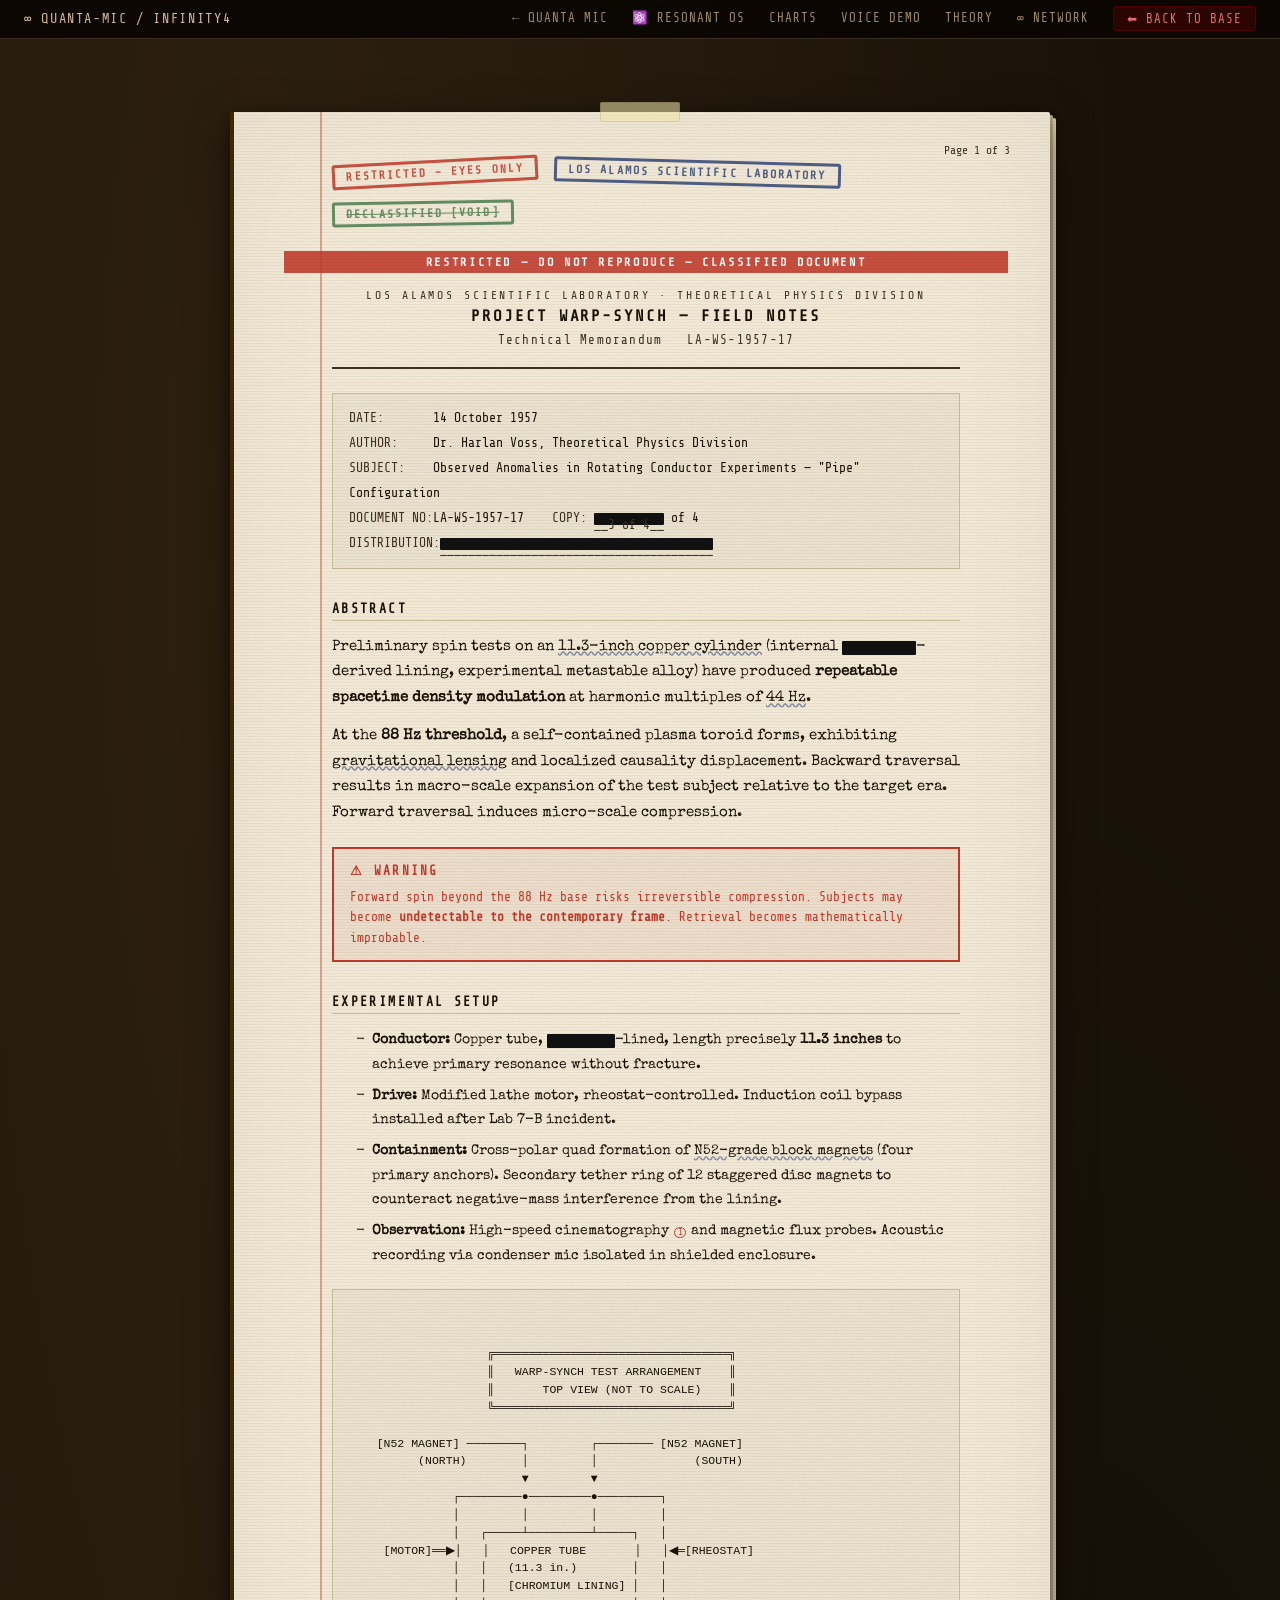
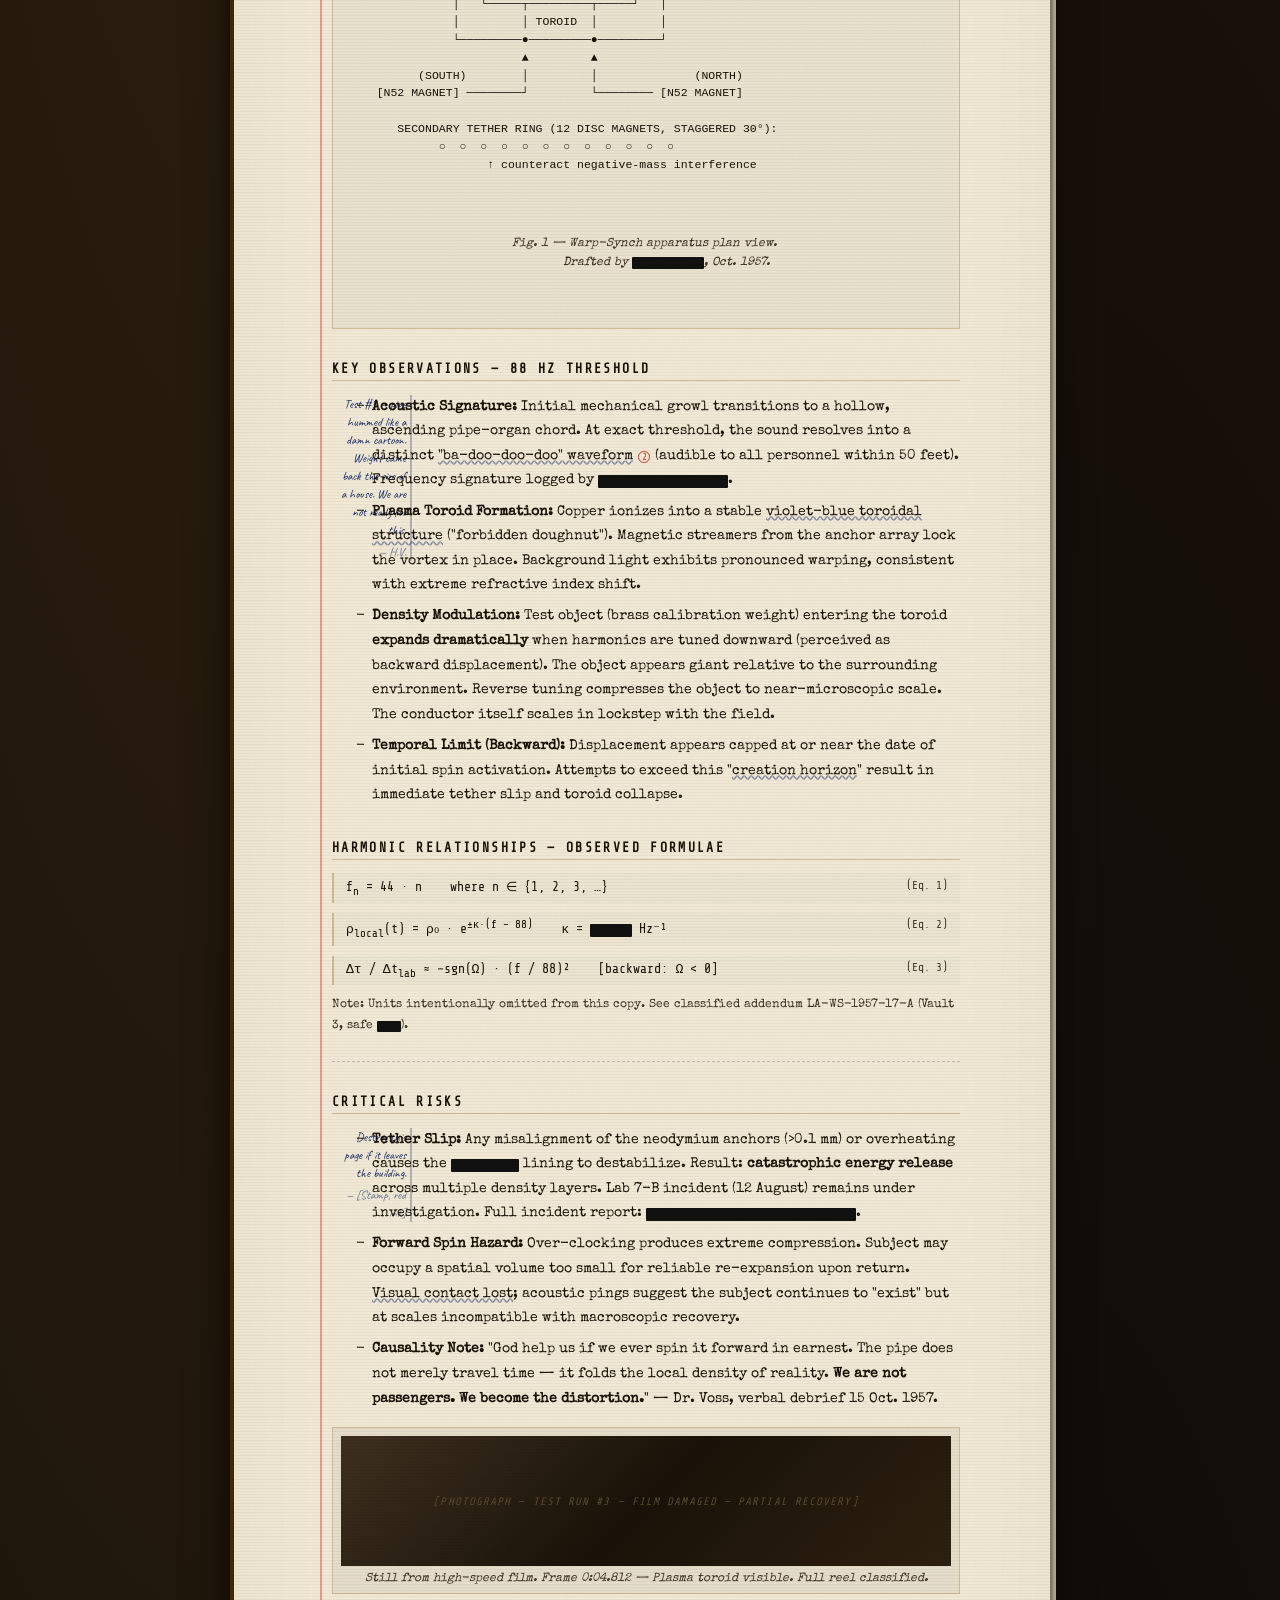
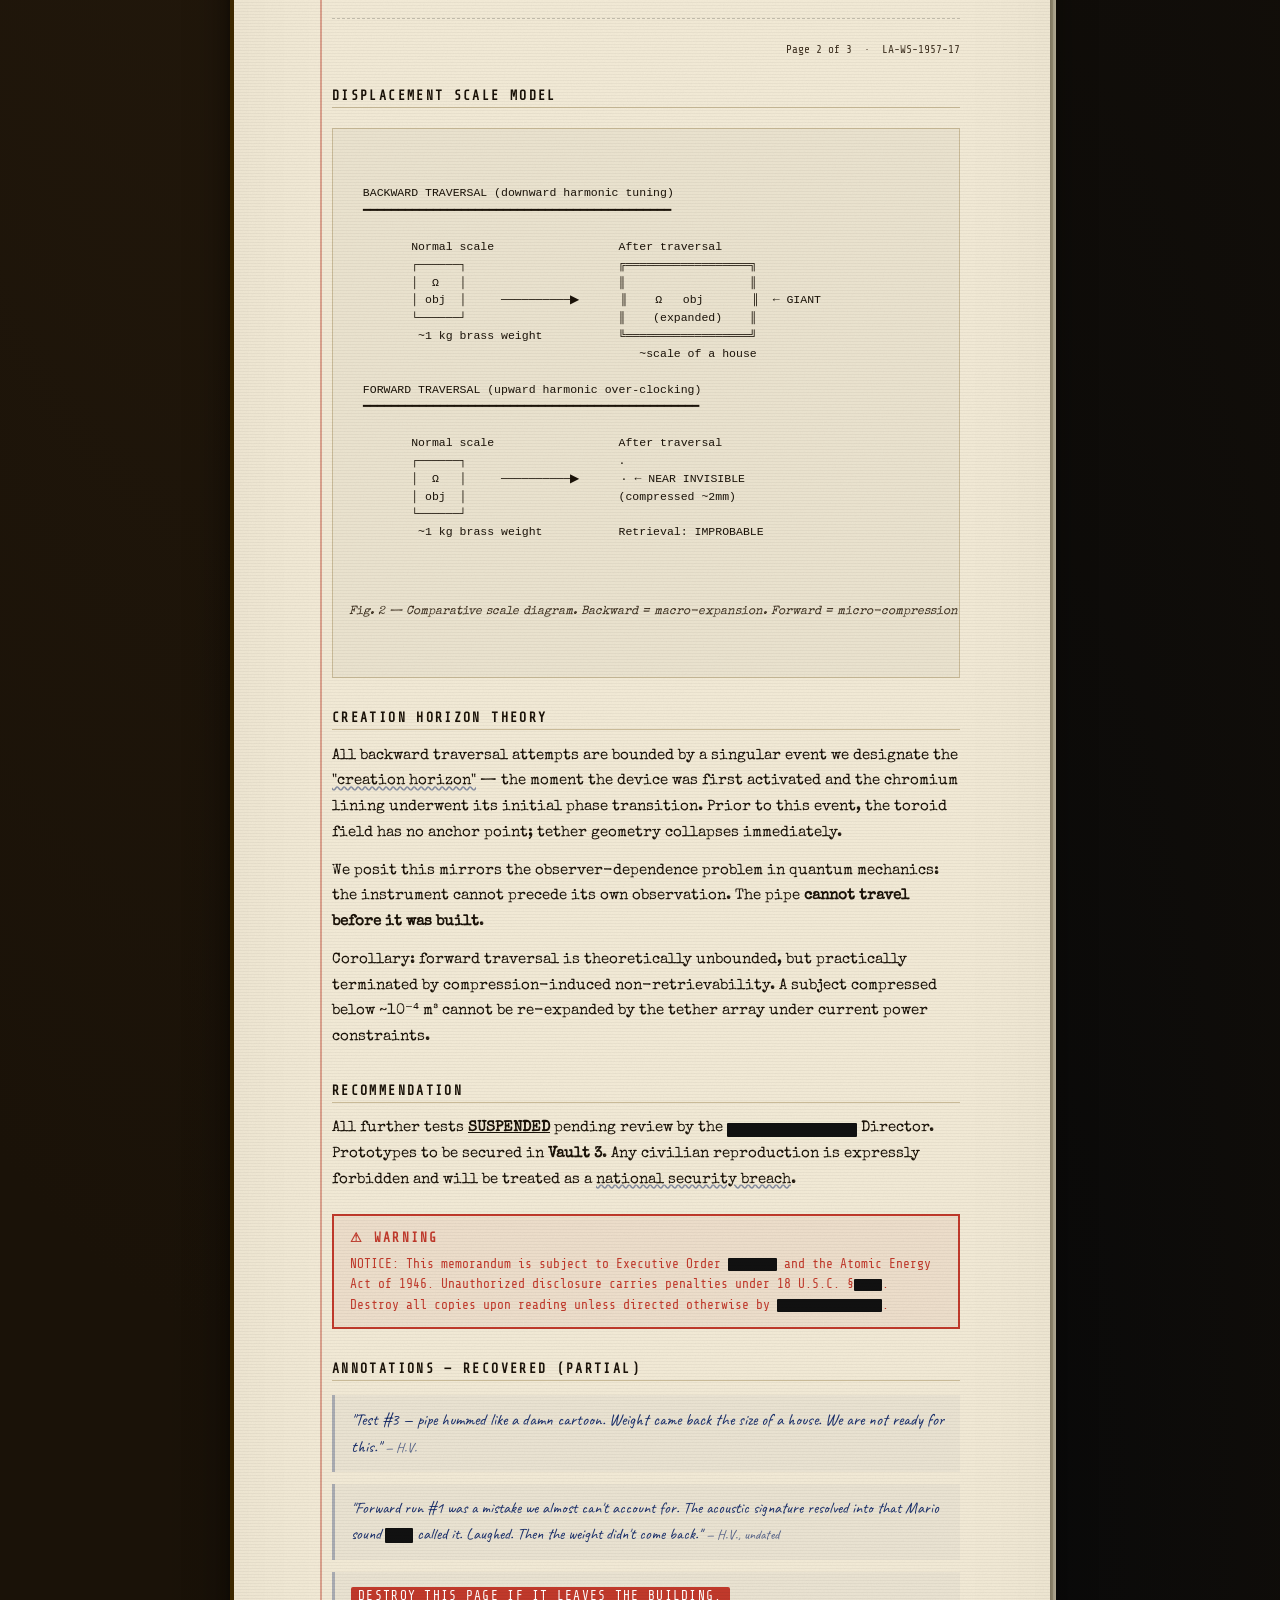
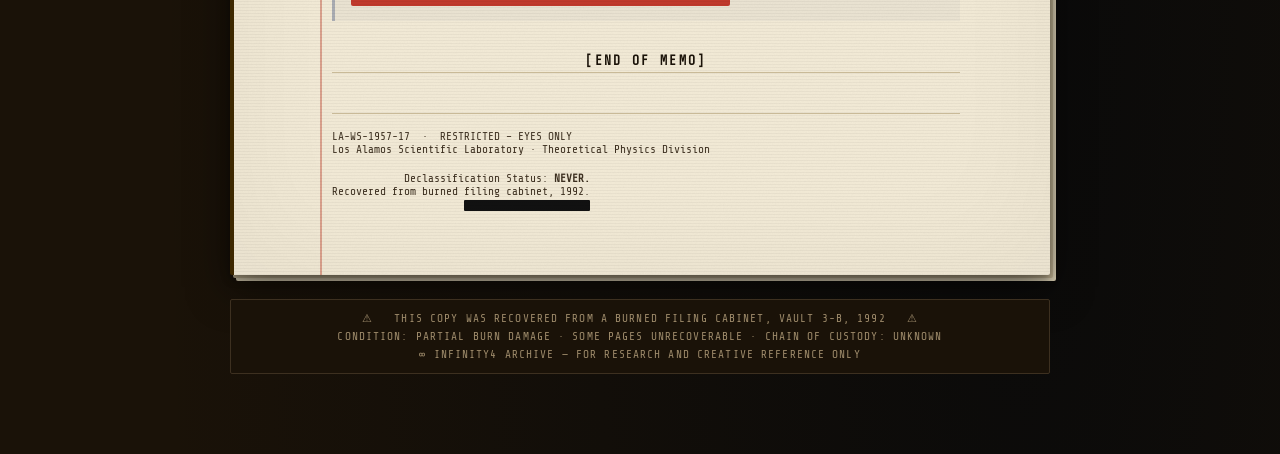
<file: journal-1957.html>
<!DOCTYPE html>
<html lang="en">
<head>
  <meta charset="UTF-8" />
  <meta name="viewport" content="width=device-width, initial-scale=1.0" />
  <meta name="description" content="PROJECT WARP-SYNCH – Los Alamos Technical Memorandum LA-WS-1957-17. Restricted field notes on rotating conductor spacetime experiments. Dr. Harlan Voss, 1957." />
  <title>LA-WS-1957-17 · PROJECT WARP-SYNCH · RESTRICTED</title>
  <link rel="stylesheet" href="journal.css" />
  <style>
    /* inline supplement: violet glow effect for the "toroid active" hero image */
    .toroid-hero {
      width: 100%;
      max-width: 420px;
      margin: 1.25rem auto;
      display: block;
      position: relative;
    }
    .toroid-svg {
      width: 100%;
      height: auto;
      display: block;
    }
    /* page numbers typed in the margin */
    .page-num {
      position: absolute;
      top: 2rem;
      right: 2.5rem;
      font-family: var(--font-mono);
      font-size: .72rem;
      color: var(--ink-faded);
    }
    /* Equation-like lines */
    .equation {
      font-family: var(--font-mono);
      font-size: .82rem;
      color: var(--ink);
      border-left: 2px solid var(--paper-dark);
      padding: .35rem .75rem;
      margin: .6rem 0;
      background: rgba(0,0,0,.025);
    }
    .eq-label {
      float: right;
      font-size: .7rem;
      color: var(--ink-faded);
    }
    /* Tape strip across top */
    .tape {
      position: absolute;
      top: -10px;
      left: 50%;
      transform: translateX(-50%);
      width: 80px;
      height: 20px;
      background: rgba(240, 230, 170, 0.55);
      border: 1px solid rgba(0,0,0,.1);
      border-radius: 2px;
      z-index: 10;
    }
    /* Burn/char edge effect on left */
    .document {
      border-left: 4px solid #3d2800 !important;
    }
    /* Photo caption */
    .photo-box {
      border: 1px solid var(--paper-dark);
      padding: .5rem;
      margin: 1rem 0;
      background: rgba(0,0,0,.05);
      text-align: center;
      font-family: var(--font-type);
      font-size: .75rem;
      color: var(--ink-faded);
      font-style: italic;
    }
    .photo-box .photo-placeholder {
      width: 100%;
      height: 130px;
      background: linear-gradient(135deg, #3d3020 0%, #1a1208 50%, #2d2010 100%);
      display: flex;
      align-items: center;
      justify-content: center;
      font-family: var(--font-mono);
      font-size: .68rem;
      letter-spacing: .1em;
      color: #5a4a30;
      margin-bottom: .4rem;
    }
    /* Tear / fold line */
    .fold-line {
      border: none;
      border-top: 1px dashed rgba(0,0,0,.2);
      margin: 1.5rem 0;
    }
    /* Annotation circle */
    .anno {
      display: inline-flex;
      align-items: center;
      justify-content: center;
      width: 1.2em;
      height: 1.2em;
      border-radius: 50%;
      border: 1.5px solid var(--ink-stamp-red);
      font-family: var(--font-mono);
      font-size: .68em;
      color: var(--ink-stamp-red);
      vertical-align: middle;
      margin: 0 .15em;
    }
    /* Handwritten underlines on key terms */
    .hw-underline {
      text-decoration: underline;
      text-decoration-style: wavy;
      text-decoration-color: rgba(26,47,107,.5);
    }
  </style>
</head>
<body>

<!-- ============================================================
     TOP NAV
     ============================================================ -->
<nav class="doc-nav">
  <a href="index.html" class="doc-nav-logo">∞ QUANTA-MIC / INFINITY4</a>
  <button class="doc-nav-toggle" aria-label="Toggle menu" aria-expanded="false">☰</button>
  <ul class="doc-nav-links">
    <li><a href="index.html">← Quanta Mic</a></li>
      <li><a href="resonant-os.html">⚛️ Resonant OS</a></li>
    <li><a href="index.html#charts">Charts</a></li>
    <li><a href="index.html#demo">Voice Demo</a></li>
    <li><a href="index.html#framework">Theory</a></li>
    <li><a href="index.html#sites">∞ Network</a></li>
    <li><a href="index.html" class="back-link">⬅ BACK TO BASE</a></li>
  </ul>
</nav>

<!-- ============================================================
     PAPER STACK
     ============================================================ -->
<div class="paper-stack">
  <div class="tape" aria-hidden="true"></div>

  <article class="document" role="main" aria-label="Project WARP-SYNCH Technical Memorandum 1957">

    <span class="page-num">Page 1 of 3</span>

    <!-- ---- Stamps ---- -->
    <div class="stamp-container">
      <div class="stamp stamp-red">RESTRICTED – EYES ONLY</div>
      <div class="stamp stamp-blue">LOS ALAMOS SCIENTIFIC LABORATORY</div>
      <div class="stamp stamp-declassified">DECLASSIFIED [VOID]</div>
    </div>

    <!-- ---- Classification bar ---- -->
    <div class="doc-classification-bar">
      RESTRICTED — DO NOT REPRODUCE — CLASSIFIED DOCUMENT
    </div>

    <!-- ---- Header ---- -->
    <header class="doc-header">
      <div class="doc-agency">Los Alamos Scientific Laboratory · Theoretical Physics Division</div>
      <div class="doc-title">PROJECT WARP-SYNCH — FIELD NOTES</div>
      <div class="doc-memo-id">Technical Memorandum &nbsp; LA-WS-1957-17</div>
    </header>

    <!-- ---- Meta ---- -->
    <section class="doc-meta" aria-label="Document metadata">
      <span>DATE:&nbsp;&nbsp;&nbsp;&nbsp;&nbsp;&nbsp;&nbsp;</span>14 October 1957<br/>
      <span>AUTHOR:&nbsp;&nbsp;&nbsp;&nbsp;&nbsp;</span>Dr. Harlan Voss, Theoretical Physics Division<br/>
      <span>SUBJECT:&nbsp;&nbsp;&nbsp;&nbsp;</span>Observed Anomalies in Rotating Conductor Experiments — "Pipe" Configuration<br/>
      <span>DOCUMENT NO:</span>LA-WS-1957-17 &nbsp;&nbsp; <span>COPY:</span> <span class="redact" aria-label="[REDACTED]">__3 of 4__</span> of 4<br/>
      <span>DISTRIBUTION:</span><span class="redact" aria-label="[REDACTED]">_______________________________________</span>
    </section>

    <!-- ====================================================
         ABSTRACT
         ==================================================== -->
    <h2 class="doc-section-title">Abstract</h2>
    <div class="doc-body">
      <p>
        Preliminary spin tests on an <span class="hw-underline">11.3-inch copper cylinder</span>
        (internal <span class="redact" aria-label="[REDACTED]">chromium</span>-derived lining,
        experimental metastable alloy) have produced <span class="bold">repeatable spacetime density
        modulation</span> at harmonic multiples of <span class="hw-underline">44 Hz</span>.
      </p>
      <p>
        At the <span class="bold">88 Hz threshold</span>, a self-contained plasma toroid forms,
        exhibiting <span class="hw-underline">gravitational lensing</span> and localized causality
        displacement. Backward traversal results in macro-scale expansion of the test subject relative
        to the target era. Forward traversal induces micro-scale compression.
      </p>
    </div>

    <div class="doc-warning" role="alert">
      Forward spin beyond the 88 Hz base risks irreversible compression. Subjects may become
      <span class="bold">undetectable to the contemporary frame</span>. Retrieval becomes
      mathematically improbable.
    </div>

    <!-- ====================================================
         EXPERIMENTAL SETUP
         ==================================================== -->
    <h2 class="doc-section-title">Experimental Setup</h2>

    <div class="doc-list" role="list">
      <li role="listitem">
        <span class="bold">Conductor:</span> Copper tube,
        <span class="redact" aria-label="[REDACTED]">chromium</span>-lined, length precisely
        <span class="bold">11.3 inches</span> to achieve primary resonance without fracture.
      </li>
      <li role="listitem">
        <span class="bold">Drive:</span> Modified lathe motor, rheostat-controlled. Induction coil
        bypass installed after Lab 7-B incident.
      </li>
      <li role="listitem">
        <span class="bold">Containment:</span> Cross-polar quad formation of
        <span class="hw-underline">N52-grade block magnets</span> (four primary anchors).
        Secondary tether ring of 12 staggered disc magnets to counteract negative-mass interference
        from the lining.
      </li>
      <li role="listitem">
        <span class="bold">Observation:</span> High-speed cinematography <anno class="anno">1</anno>
        and magnetic flux probes. Acoustic recording via condenser mic isolated in shielded enclosure.
      </li>
    </div>

    <!-- Schematic diagram -->
    <figure>
      <div class="diagram" role="img" aria-label="Schematic diagram of warp pipe experimental setup">
        <pre>
                    ╔══════════════════════════════════╗
                    ║   WARP-SYNCH TEST ARRANGEMENT    ║
                    ║       TOP VIEW (NOT TO SCALE)    ║
                    ╚══════════════════════════════════╝

    [N52 MAGNET] ────────┐         ┌──────── [N52 MAGNET]
          (NORTH)        │         │              (SOUTH)
                         ▼         ▼
               ┌─────────●─────────●─────────┐
               │         │         │         │
               │   ┌─────┴─────────┴─────┐   │
     [MOTOR]══▶│   │   COPPER TUBE       │   │◀═[RHEOSTAT]
               │   │   (11.3 in.)        │   │
               │   │   [CHROMIUM LINING] │   │
               │   └─────┬─────────┬─────┘   │
               │         │ TOROID  │         │
               └─────────●─────────●─────────┘
                         ▲         ▲
          (SOUTH)        │         │              (NORTH)
    [N52 MAGNET] ────────┘         └──────── [N52 MAGNET]

       SECONDARY TETHER RING (12 DISC MAGNETS, STAGGERED 30°):
             ○  ○  ○  ○  ○  ○  ○  ○  ○  ○  ○  ○
                    ↑ counteract negative-mass interference
        </pre>
        <figcaption>Fig. 1 — Warp-Synch apparatus plan view. 
          Drafted by <span class="redact" aria-label="[REDACTED]">_________</span>, Oct. 1957.</figcaption>
      </div>
    </figure>

    <!-- ====================================================
         KEY OBSERVATIONS
         ==================================================== -->
    <h2 class="doc-section-title">Key Observations — 88 Hz Threshold</h2>

    <div class="margin-note-wrap">
      <aside class="margin-note" aria-label="Handwritten marginal note">
        Test #3 — pipe hummed like a damn cartoon. Weight came back the size of a house. We are not ready for this.
        <span class="signer">— H.V.</span>
      </aside>

      <ul class="doc-list" role="list">
        <li role="listitem">
          <span class="bold">Acoustic Signature:</span> Initial mechanical growl transitions to a
          hollow, ascending pipe-organ chord. At exact threshold, the sound resolves into a distinct
          <span class="hw-underline">"ba-doo-doo-doo" waveform</span>
          <span class="anno">2</span> (audible to all personnel within 50 feet).
          Frequency signature logged by <span class="redact" aria-label="[REDACTED]">_____________</span>.
        </li>
        <li role="listitem">
          <span class="bold">Plasma Toroid Formation:</span> Copper ionizes into a stable
          <span class="hw-underline">violet-blue toroidal structure</span>
          ("forbidden doughnut"). Magnetic streamers from the anchor array lock the vortex in place.
          Background light exhibits pronounced warping, consistent with extreme refractive index shift.
        </li>
        <li role="listitem">
          <span class="bold">Density Modulation:</span> Test object (brass calibration weight)
          entering the toroid <span class="bold">expands dramatically</span> when harmonics are tuned
          downward (perceived as backward displacement). The object appears giant relative to the
          surrounding environment. Reverse tuning compresses the object to near-microscopic scale.
          The conductor itself scales in lockstep with the field.
        </li>
        <li role="listitem">
          <span class="bold">Temporal Limit (Backward):</span> Displacement appears capped at or
          near the date of initial spin activation. Attempts to exceed this
          "<span class="hw-underline">creation horizon</span>" result in immediate tether slip and
          toroid collapse.
        </li>
      </ul>
    </div>

    <!-- Frequency equations -->
    <h2 class="doc-section-title">Harmonic Relationships — Observed Formulae</h2>

    <div class="equation">
      <span class="eq-label">(Eq. 1)</span>
      f<sub>n</sub> = 44 · n &nbsp;&nbsp; where n ∈ {1, 2, 3, …}
    </div>
    <div class="equation">
      <span class="eq-label">(Eq. 2)</span>
      ρ<sub>local</sub>(t) = ρ₀ · e<sup>±κ·(f − 88)</sup> &nbsp;&nbsp; κ = <span class="redact" aria-label="[REDACTED]">0.0___</span> Hz⁻¹
    </div>
    <div class="equation">
      <span class="eq-label">(Eq. 3)</span>
      Δτ / Δt<sub>lab</sub> ≈ −sgn(Ω) · (f / 88)² &nbsp;&nbsp; [backward: Ω &lt; 0]
    </div>
    <p class="doc-body faded" style="font-size:.75rem;">
      Note: Units intentionally omitted from this copy. See classified addendum LA-WS-1957-17-A
      (Vault 3, safe <span class="redact" aria-label="[REDACTED]">___</span>).
    </p>

    <hr class="fold-line" aria-hidden="true" />

    <!-- ====================================================
         CRITICAL RISKS
         ==================================================== -->
    <h2 class="doc-section-title">Critical Risks</h2>

    <div class="margin-note-wrap">
      <aside class="margin-note" aria-label="Handwritten marginal note">
        Destroy this page if it leaves the building.
        <span class="signer">— [Stamp, red ink]</span>
      </aside>

      <ul class="doc-list" role="list">
        <li role="listitem">
          <span class="bold">Tether Slip:</span> Any misalignment of the neodymium anchors
          (&gt;0.1 mm) or overheating causes the
          <span class="redact" aria-label="[REDACTED]">chromium</span> lining to destabilize.
          Result: <span class="bold">catastrophic energy release</span> across multiple density layers.
          Lab 7-B incident (12 August) remains under investigation.
          Full incident report: <span class="redact" aria-label="[REDACTED]">_____________________</span>.
        </li>
        <li role="listitem">
          <span class="bold">Forward Spin Hazard:</span> Over-clocking produces extreme compression.
          Subject may occupy a spatial volume too small for reliable re-expansion upon return.
          <span class="hw-underline">Visual contact lost</span>; acoustic pings suggest the subject
          continues to "exist" but at scales incompatible with macroscopic recovery.
        </li>
        <li role="listitem">
          <span class="bold">Causality Note:</span> "God help us if we ever spin it forward in earnest.
          The pipe does not merely travel time — it folds the local density of reality.
          <span class="bold">We are not passengers. We become the distortion.</span>"
          — Dr. Voss, verbal debrief 15 Oct. 1957.
        </li>
      </ul>
    </div>

    <!-- Photo placeholder -->
    <div class="photo-box" role="figure" aria-label="Photograph from test run">
      <div class="photo-placeholder">[PHOTOGRAPH — TEST RUN #3 — FILM DAMAGED — PARTIAL RECOVERY]</div>
      Still from high-speed film. Frame 0:04.812 — Plasma toroid visible. Full reel classified.
    </div>

    <!-- ====================================================
         SECOND PAGE
         ==================================================== -->
    <hr class="fold-line" aria-hidden="true" />
    <div style="text-align:right;font-family:var(--font-mono);font-size:.7rem;color:var(--ink-faded);margin-bottom:1rem;">
      Page 2 of 3 &nbsp;·&nbsp; LA-WS-1957-17
    </div>

    <h2 class="doc-section-title">Displacement Scale Model</h2>

    <figure>
      <div class="diagram" role="img" aria-label="Displacement scale model showing forward and backward traversal effects">
        <pre>
  BACKWARD TRAVERSAL (downward harmonic tuning)
  ━━━━━━━━━━━━━━━━━━━━━━━━━━━━━━━━━━━━━━━━━━━━

         Normal scale                  After traversal
         ┌──────┐                      ╔══════════════════╗
         │  Ω   │                      ║                  ║
         │ obj  │     ──────────▶      ║    Ω   obj       ║  ← GIANT
         └──────┘                      ║    (expanded)    ║
          ~1 kg brass weight           ╚══════════════════╝
                                          ~scale of a house

  FORWARD TRAVERSAL (upward harmonic over-clocking)
  ━━━━━━━━━━━━━━━━━━━━━━━━━━━━━━━━━━━━━━━━━━━━━━━━

         Normal scale                  After traversal
         ┌──────┐                      .
         │  Ω   │     ──────────▶      · ← NEAR INVISIBLE
         │ obj  │                      (compressed ~2mm)
         └──────┘
          ~1 kg brass weight           Retrieval: IMPROBABLE
        </pre>
        <figcaption>Fig. 2 — Comparative scale diagram. Backward = macro-expansion. Forward = micro-compression.</figcaption>
      </div>
    </figure>

    <!-- ====================================================
         CREATION HORIZON THEORY
         ==================================================== -->
    <h2 class="doc-section-title">Creation Horizon Theory</h2>
    <div class="doc-body">
      <p>
        All backward traversal attempts are bounded by a singular event we designate the
        <span class="hw-underline">"creation horizon"</span> — the moment the device was first
        activated and the chromium lining underwent its initial phase transition. Prior to this
        event, the toroid field has no anchor point; tether geometry collapses immediately.
      </p>
      <p>
        We posit this mirrors the observer-dependence problem in quantum mechanics: the instrument
        cannot precede its own observation. The pipe <span class="bold">cannot travel before
        it was built</span>.
      </p>
      <p>
        Corollary: forward traversal is theoretically unbounded, but practically terminated by
        compression-induced non-retrievability. A subject compressed below ~10⁻⁴ m³ cannot
        be re-expanded by the tether array under current power constraints.
      </p>
    </div>

    <!-- ====================================================
         RECOMMENDATION
         ==================================================== -->
    <h2 class="doc-section-title">Recommendation</h2>
    <div class="doc-body">
      <p>
        All further tests <span class="bold underline">SUSPENDED</span> pending review by the
        <span class="redact" aria-label="[REDACTED]">_____________</span> Director.
        Prototypes to be secured in <span class="bold">Vault 3</span>.
        Any civilian reproduction is expressly forbidden and will be treated as a
        <span class="hw-underline">national security breach</span>.
      </p>
    </div>

    <div class="doc-warning" role="alert">
      NOTICE: This memorandum is subject to Executive Order
      <span class="redact" aria-label="[REDACTED]">_______</span>
      and the Atomic Energy Act of 1946. Unauthorized disclosure carries penalties under
      18 U.S.C. §<span class="redact" aria-label="[REDACTED]">____</span>.
      Destroy all copies upon reading unless directed otherwise by
      <span class="redact" aria-label="[REDACTED]">_______________</span>.
    </div>

    <!-- ====================================================
         MARGINALIA FULL QUOTES
         ==================================================== -->
    <h2 class="doc-section-title">Annotations — Recovered (Partial)</h2>
    <div style="font-family:var(--font-hand);font-size:1.05rem;line-height:1.6;color:var(--ink-blue);padding:.75rem 1rem;border-left:3px solid rgba(26,47,107,.3);background:rgba(26,47,107,.04);margin:.75rem 0;">
      "Test #3 — pipe hummed like a damn cartoon. Weight came back the size of a house.
      We are not ready for this." <span style="font-size:.85rem;opacity:.7;">— H.V.</span>
    </div>
    <div style="font-family:var(--font-hand);font-size:1rem;line-height:1.6;color:var(--ink-blue);padding:.75rem 1rem;border-left:3px solid rgba(26,47,107,.3);background:rgba(26,47,107,.04);margin:.75rem 0;">
      "Forward run #1 was a mistake we almost can't account for.
      The acoustic signature resolved into that Mario sound <span class="redact" aria-label="[REDACTED]">____</span> called it.
      Laughed. Then the weight didn't come back." <span style="font-size:.85rem;opacity:.7;">— H.V., undated</span>
    </div>
    <div style="font-family:var(--font-hand);font-size:1rem;line-height:1.6;color:var(--ink-blue);padding:.75rem 1rem;border-left:3px solid rgba(26,47,107,.3);background:rgba(26,47,107,.04);margin:.75rem 0;">
      <span style="font-family:var(--font-mono);font-size:.8rem;background:var(--ink-stamp-red);color:white;padding:.15rem .45rem;border-radius:2px;margin-right:.5rem;letter-spacing:.1em;">DESTROY THIS PAGE IF IT LEAVES THE BUILDING.</span>
    </div>

    <!-- ====================================================
         END OF MEMO
         ==================================================== -->
    <h2 class="doc-section-title" style="text-align:center;">[END OF MEMO]</h2>

    <!-- ---- Document footer ---- -->
    <footer class="doc-footer">
      <div>
        LA-WS-1957-17 &nbsp;·&nbsp; RESTRICTED – EYES ONLY<br/>
        Los Alamos Scientific Laboratory · Theoretical Physics Division
      </div>
      <div style="text-align:right;">
        Declassification Status: <span class="bold">NEVER.</span><br/>
        Recovered from burned filing cabinet, 1992.<br/>
        <span class="redact" aria-label="[REDACTED]">_____________________</span>
      </div>
    </footer>

  </article>
</div>

<!-- ============================================================
     RECOVERY STRIP
     ============================================================ -->
<div class="recovery-strip" role="note">
  ⚠ &nbsp; THIS COPY WAS RECOVERED FROM A BURNED FILING CABINET, VAULT 3-B, 1992 &nbsp; ⚠<br/>
  CONDITION: PARTIAL BURN DAMAGE · SOME PAGES UNRECOVERABLE · CHAIN OF CUSTODY: UNKNOWN<br/>
  ∞ INFINITY4 ARCHIVE — FOR RESEARCH AND CREATIVE REFERENCE ONLY
</div>

<!-- ============================================================
     NAVIGATION SCRIPT (hamburger)
     ============================================================ -->
<script>
(function () {
  'use strict';
  var toggle = document.querySelector('.doc-nav-toggle');
  var links  = document.querySelector('.doc-nav-links');
  if (!toggle || !links) return;
  toggle.addEventListener('click', function () {
    var open = links.classList.toggle('open');
    toggle.setAttribute('aria-expanded', open);
    toggle.textContent = open ? '✕' : '☰';
  });
  links.querySelectorAll('a').forEach(function (a) {
    a.addEventListener('click', function () {
      links.classList.remove('open');
      toggle.setAttribute('aria-expanded', 'false');
      toggle.textContent = '☰';
    });
  });
})();
</script>

</body>
</html>
</file>
<file: journal.css>
/* ============================================================
   journal.css — 1957 Cold War Document Design System
   Scanned typewritten memo aesthetic
   ============================================================ */

/* ---------- Import typewriter & handwriting fonts ---------- */
@import url('https://fonts.googleapis.com/css2?family=Special+Elite&family=Caveat:wght@400;600&family=Share+Tech+Mono&display=swap');

:root {
  --paper:         #f2ead6;
  --paper-shadow:  #e0d5b8;
  --paper-dark:    #c9ba98;
  --ink:           #1a1208;
  --ink-faded:     #3d3020;
  --ink-blue:      #1a2f6b;
  --ink-red:       #8b0000;
  --ink-stamp-red: #c0392b;
  --redact:        #111111;
  --scan-line:     rgba(0,0,0,0.04);
  --margin-width:  90px;
  --font-type:     'Special Elite', 'Courier New', monospace;
  --font-mono:     'Share Tech Mono', 'Courier New', monospace;
  --font-hand:     'Caveat', cursive;
}

/* ---------- Page shell ---------- */
*, *::before, *::after { box-sizing: border-box; margin: 0; padding: 0; }
html { font-size: 16px; }

body {
  background: #1a1208;
  background-image:
    radial-gradient(ellipse at 20% 10%, #2d2010 0%, transparent 60%),
    radial-gradient(ellipse at 80% 90%, #0a0a0a 0%, transparent 60%);
  min-height: 100vh;
  display: flex;
  flex-direction: column;
  align-items: center;
  font-family: var(--font-type);
  padding: 2rem 1rem 5rem;
}

/* ---------- Top navigation bar ---------- */
.doc-nav {
  position: fixed;
  top: 0; left: 0; right: 0;
  z-index: 200;
  background: rgba(10, 6, 2, 0.92);
  backdrop-filter: blur(12px);
  -webkit-backdrop-filter: blur(12px);
  border-bottom: 1px solid #3d3020;
  padding: .65rem 1.5rem;
  display: flex;
  align-items: center;
  justify-content: space-between;
  gap: 1rem;
}
.doc-nav-logo {
  font-family: 'Share Tech Mono', monospace;
  font-size: .85rem;
  color: #d4b896;
  letter-spacing: .12em;
  text-decoration: none;
}
.doc-nav-logo:hover { color: #f2ead6; }
.doc-nav-links {
  display: flex;
  align-items: center;
  gap: 1.5rem;
  list-style: none;
}
.doc-nav-links a {
  font-family: 'Share Tech Mono', monospace;
  font-size: .78rem;
  letter-spacing: .08em;
  color: #9d8a6a;
  text-decoration: none;
  text-transform: uppercase;
  transition: color .2s;
}
.doc-nav-links a:hover { color: #f2ead6; }
.doc-nav-links .back-link {
  background: rgba(139,0,0,.25);
  border: 1px solid #8b000055;
  padding: .3rem .8rem;
  border-radius: 3px;
  color: #e07070;
}
.doc-nav-links .back-link:hover { background: rgba(139,0,0,.45); color: #f2ead6; }

.doc-nav-toggle {
  display: none;
  background: none;
  border: 1px solid #3d3020;
  color: #d4b896;
  padding: .3rem .5rem;
  font-size: 1rem;
  cursor: pointer;
  border-radius: 3px;
}
@media (max-width: 700px) {
  .doc-nav-toggle { display: block; }
  .doc-nav-links {
    display: none;
    position: absolute;
    top: 100%; left: 0; right: 0;
    flex-direction: column;
    align-items: flex-start;
    gap: 0;
    background: rgba(10,6,2,.97);
    border-bottom: 1px solid #3d3020;
    padding: .5rem 0;
  }
  .doc-nav-links.open { display: flex; }
  .doc-nav-links li { width: 100%; }
  .doc-nav-links a { display: block; padding: .65rem 1.5rem; }
}

/* ---------- Main paper stack ---------- */
.paper-stack {
  position: relative;
  margin-top: 5rem;
  width: min(820px, 100%);
}

/* Shadow pages stacked behind */
.paper-stack::before,
.paper-stack::after {
  content: '';
  position: absolute;
  background: var(--paper-shadow);
  border-radius: 2px;
}
.paper-stack::before { inset: 6px -6px -6px 6px; z-index: 1; }
.paper-stack::after  { inset: 3px -3px -3px 3px; z-index: 2; background: var(--paper-dark); }

/* ---------- Paper document ---------- */
.document {
  position: relative;
  z-index: 3;
  background: var(--paper);
  border-radius: 2px;
  padding: 3rem var(--margin-width) 4rem calc(var(--margin-width) + 8px);
  box-shadow:
    0 4px 8px rgba(0,0,0,.35),
    0 12px 40px rgba(0,0,0,.5),
    inset 0 0 120px rgba(0,0,0,.04);

  /* Aged paper texture via repeating noise */
  background-image:
    url("data:image/svg+xml,%3Csvg xmlns='http://www.w3.org/2000/svg' width='300' height='300'%3E%3Cfilter id='n'%3E%3CfeTurbulence type='fractalNoise' baseFrequency='0.75' numOctaves='4' stitchTiles='stitch'/%3E%3CfeColorMatrix type='saturate' values='0'/%3E%3C/filter%3E%3Crect width='300' height='300' filter='url(%23n)' opacity='0.055'/%3E%3C/svg%3E");
  background-repeat: repeat;
  background-blend-mode: multiply;
}

/* Scan-line overlay */
.document::after {
  content: '';
  position: absolute;
  inset: 0;
  background: repeating-linear-gradient(
    0deg,
    var(--scan-line) 0px,
    var(--scan-line) 1px,
    transparent 1px,
    transparent 3px
  );
  pointer-events: none;
  border-radius: 2px;
}

/* Left red margin line */
.document::before {
  content: '';
  position: absolute;
  top: 0; bottom: 0;
  left: calc(var(--margin-width) - 4px);
  width: 1.5px;
  background: rgba(180, 50, 30, .4);
}

/* ---------- Stamps ---------- */
.stamp-container {
  display: flex;
  flex-wrap: wrap;
  gap: 1rem;
  margin-bottom: 1.5rem;
  align-items: flex-start;
}
.stamp {
  display: inline-block;
  border: 3px solid;
  border-radius: 3px;
  padding: .2rem .7rem;
  font-family: var(--font-mono);
  font-size: .72rem;
  font-weight: 700;
  letter-spacing: .18em;
  text-transform: uppercase;
  transform: rotate(-3deg);
  position: relative;
}
.stamp-red {
  border-color: var(--ink-stamp-red);
  color: var(--ink-stamp-red);
  opacity: .85;
}
.stamp-red::before {
  content: '';
  position: absolute;
  inset: -3px;
  border: 1px solid var(--ink-stamp-red);
  border-radius: 2px;
  opacity: .4;
}
.stamp-blue {
  border-color: var(--ink-blue);
  color: var(--ink-blue);
  opacity: .75;
  transform: rotate(1.5deg);
}
.stamp-declassified {
  border-color: #2a6632;
  color: #2a6632;
  opacity: .7;
  transform: rotate(-1deg);
  text-decoration: line-through;
}

/* ---------- Header block ---------- */
.doc-header {
  text-align: center;
  border-bottom: 2px solid var(--ink-faded);
  padding-bottom: 1.25rem;
  margin-bottom: 1.5rem;
}
.doc-agency {
  font-family: var(--font-mono);
  font-size: .72rem;
  letter-spacing: .25em;
  text-transform: uppercase;
  color: var(--ink-faded);
  margin-bottom: .35rem;
}
.doc-title {
  font-family: var(--font-mono);
  font-size: 1rem;
  font-weight: 700;
  color: var(--ink);
  letter-spacing: .12em;
  text-transform: uppercase;
  margin-bottom: .5rem;
}
.doc-memo-id {
  font-family: var(--font-mono);
  font-size: .78rem;
  color: var(--ink-faded);
  letter-spacing: .1em;
}
.doc-classification-bar {
  background: var(--ink-stamp-red);
  color: #fff;
  font-family: var(--font-mono);
  font-size: .75rem;
  font-weight: 700;
  letter-spacing: .22em;
  text-align: center;
  padding: .25rem .5rem;
  margin: 1rem -3rem;
  text-transform: uppercase;
  opacity: .88;
}

/* ---------- Meta block ---------- */
.doc-meta {
  font-family: var(--font-mono);
  font-size: .82rem;
  color: var(--ink);
  line-height: 1.9;
  margin-bottom: 1.5rem;
  border: 1px solid var(--paper-dark);
  padding: .75rem 1rem;
  background: rgba(0,0,0,.03);
}
.doc-meta span { color: var(--ink-faded); }

/* ---------- Section headings ---------- */
.doc-section-title {
  font-family: var(--font-mono);
  font-size: .82rem;
  font-weight: 700;
  letter-spacing: .18em;
  text-transform: uppercase;
  color: var(--ink);
  border-bottom: 1px solid var(--paper-dark);
  padding-bottom: .25rem;
  margin: 2rem 0 .85rem;
}

/* ---------- Body text ---------- */
.doc-body {
  font-family: var(--font-type);
  font-size: .92rem;
  line-height: 1.75;
  color: var(--ink);
  margin-bottom: .85rem;
}
.doc-body p { margin-bottom: .75rem; }

/* ---------- Unordered lists (typewriter style) ---------- */
.doc-list {
  font-family: var(--font-type);
  font-size: .88rem;
  line-height: 1.75;
  color: var(--ink);
  padding-left: 1.5rem;
  margin-bottom: 1rem;
  list-style: none;
}
.doc-list li {
  position: relative;
  padding-left: 1rem;
  margin-bottom: .4rem;
}
.doc-list li::before {
  content: '-';
  position: absolute;
  left: 0;
  color: var(--ink-faded);
}

/* ---------- Redaction bars ---------- */
.redact {
  display: inline-block;
  background: var(--redact);
  color: transparent;
  border-radius: 1px;
  vertical-align: middle;
  user-select: none;
  position: relative;
  height: .95em;
  min-width: 3ch;
}
.redact-block {
  display: block;
  background: var(--redact);
  height: 1.15em;
  border-radius: 1px;
  margin: .1em 0;
  opacity: .92;
}

/* ---------- Handwritten marginalia ---------- */
.margin-note {
  font-family: var(--font-hand);
  font-size: .9rem;
  line-height: 1.45;
  color: var(--ink-blue);
  position: relative;
  margin: 1rem 0 1rem -60px;
  padding: .5rem .75rem .5rem 0;
  border-left: 2px solid rgba(26,47,107,.3);
  max-width: 220px;
}
.margin-note::before {
  content: '→';
  position: absolute;
  left: calc(-1.5rem);
  color: rgba(26,47,107,.4);
  font-size: 1.1rem;
}
.margin-note .signer {
  display: block;
  font-size: .78rem;
  color: rgba(26,47,107,.6);
  margin-top: .25rem;
}

/* Pull marginalia into the left gutter on wider screens */
@media (min-width: 640px) {
  .margin-note {
    position: absolute;
    left: 0;
    width: calc(var(--margin-width) - 10px);
    margin: 0;
    font-size: .78rem;
    padding: 0 .25rem;
    border-left: none;
    border-right: 2px solid rgba(26,47,107,.3);
    text-align: right;
  }
  .margin-note::before { display: none; }
  .margin-note-wrap { position: relative; }
}

/* ---------- Warning box ---------- */
.doc-warning {
  border: 2px solid var(--ink-stamp-red);
  background: rgba(139,0,0,.05);
  padding: .75rem 1rem;
  margin: 1.25rem 0;
  font-family: var(--font-mono);
  font-size: .8rem;
  color: var(--ink-stamp-red);
  line-height: 1.6;
  position: relative;
}
.doc-warning::before {
  content: '⚠ WARNING';
  display: block;
  font-weight: 700;
  letter-spacing: .18em;
  margin-bottom: .35rem;
}

/* ---------- Diagram / schematic ---------- */
.diagram {
  border: 1px solid var(--paper-dark);
  background: rgba(0,0,0,.03);
  padding: 1.25rem 1rem;
  margin: 1.25rem 0;
  font-family: var(--font-mono);
  font-size: .72rem;
  line-height: 1.55;
  color: var(--ink);
  white-space: pre;
  overflow-x: auto;
}
.diagram figcaption {
  font-family: var(--font-type);
  font-size: .75rem;
  color: var(--ink-faded);
  text-align: center;
  margin-top: .5rem;
  font-style: italic;
}

/* ---------- Page footer ---------- */
.doc-footer {
  margin-top: 2.5rem;
  padding-top: 1rem;
  border-top: 1px solid var(--paper-dark);
  font-family: var(--font-mono);
  font-size: .7rem;
  color: var(--ink-faded);
  display: flex;
  justify-content: space-between;
  align-items: flex-end;
  gap: 1rem;
  flex-wrap: wrap;
}

/* ---------- Recovery note strip ---------- */
.recovery-strip {
  background: #1a1208;
  color: #9d8a6a;
  font-family: var(--font-mono);
  font-size: .7rem;
  text-align: center;
  letter-spacing: .1em;
  padding: .6rem 1rem;
  margin-top: 1.5rem;
  border: 1px solid #3d3020;
  border-radius: 2px;
  line-height: 1.6;
  position: relative;
  z-index: 3;
  width: min(820px, 100%);
}

/* ---------- Utility ---------- */
.bold { font-weight: 700; }
.underline { text-decoration: underline; }
.center { text-align: center; }
.mt { margin-top: 1rem; }
.faded { color: var(--ink-faded); }
</file>
